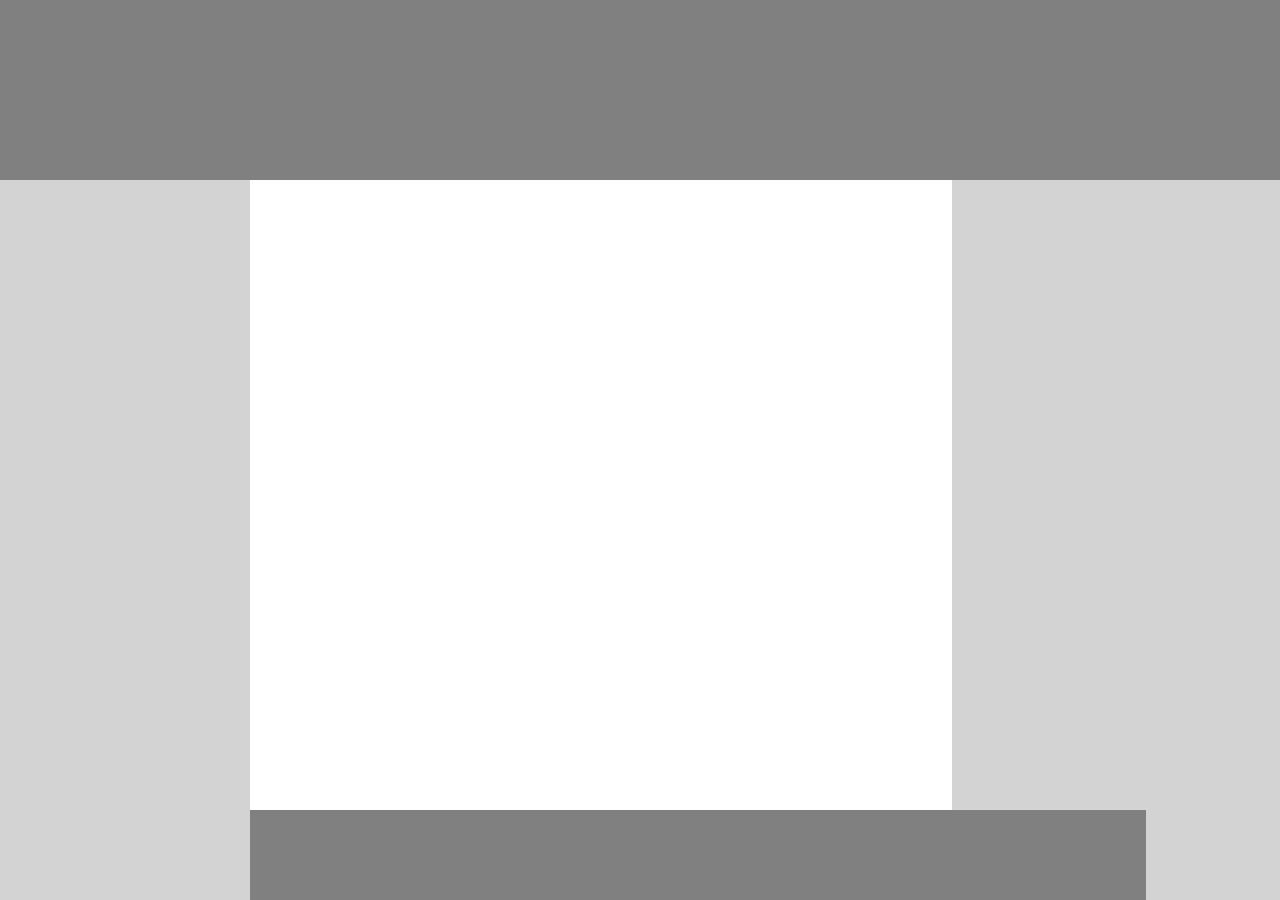
<file: drill-1/index.html>
<!DOCTYPE html>
<html lang="en">
  <head>
    <meta charset="UTF-8" />
    <meta http-equiv="X-UA-Compatible" content="IE=edge" />
    <meta name="viewport" content="width=device-width, initial-scale=1.0" />
    <link rel="stylesheet" href="index.css" />
    <meta name="author" content="Elijah Brandao" />
    <meta name="keywords" content="awesome" />
    <title>Drill 1</title>
  </head>
  <body>
    <header>
      <!-- <h1>this is also a test</h1> -->
    </header>
    <div class="middle"></div>
    <footer class="bottom">
      <!-- <h1>testing</h1> -->
    </footer>
  </body>
</html>
</file>
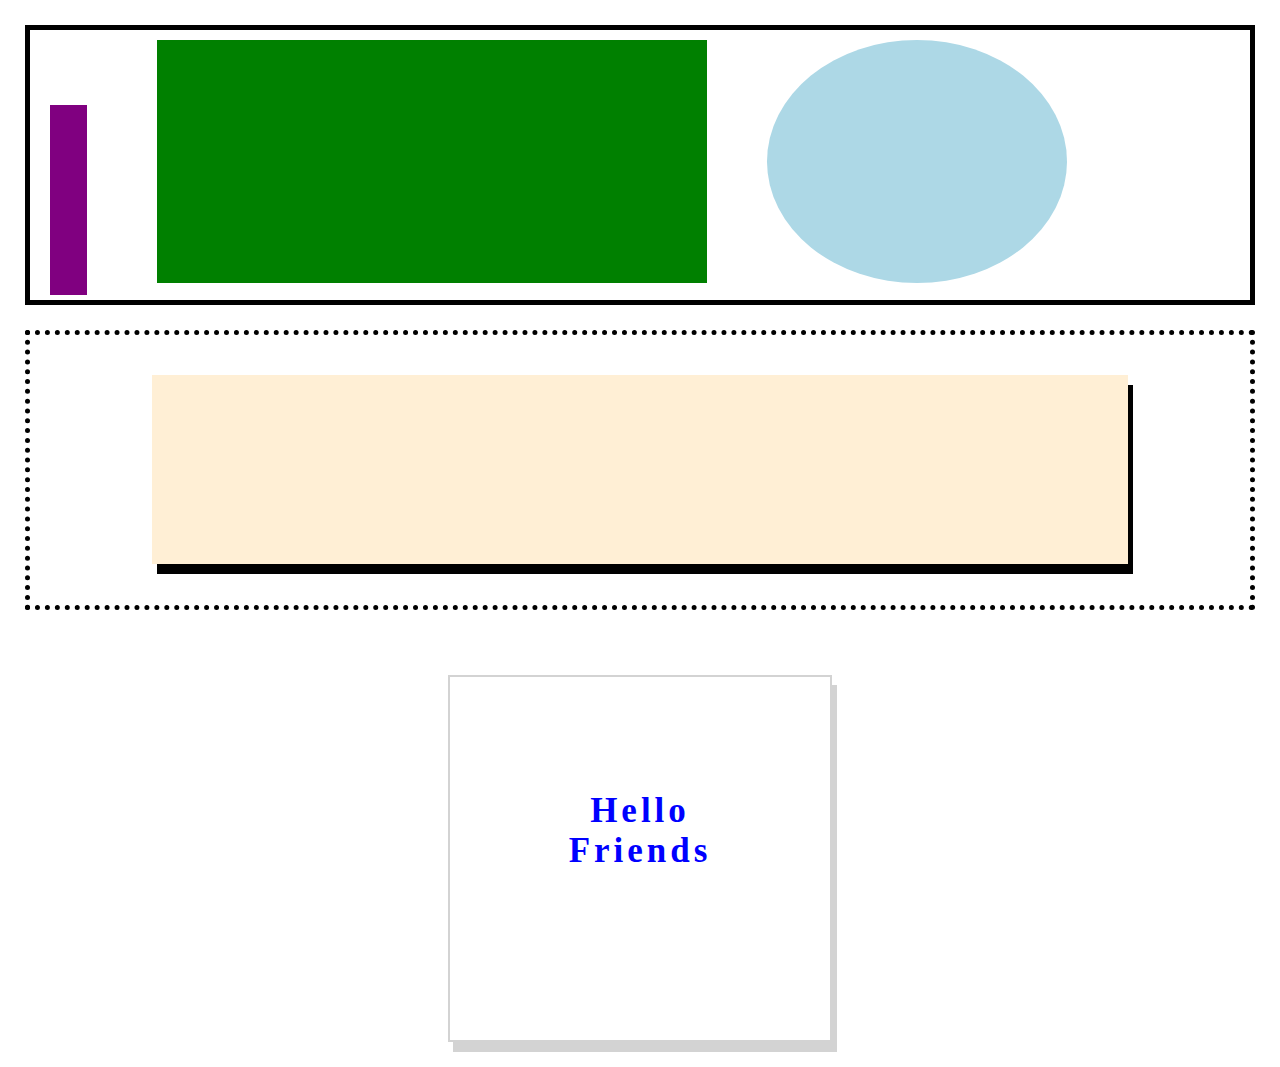
<file: drill-2/index.html>
<!DOCTYPE html>
<html lang="en">
  <head>
    <meta charset="UTF-8" />
    <meta http-equiv="X-UA-Compatible" content="IE=edge" />
    <meta name="viewport" content="width=device-width, initial-scale=1.0" />
    <link rel="stylesheet" href="index.css" />
    <title>Drill 2</title>
  </head>
  <body>
    <header class="top">
      <div class="purple"></div>
      <div class="green"></div>
      <div class="blue"></div>
    </header>
    <div class="middle">
      <div class="box"></div>
    </div>
    <footer>
      <div class="hello">
        <h1>Hello Friends</h1>
      </div>
    </footer>
  </body>
</html>
</file>
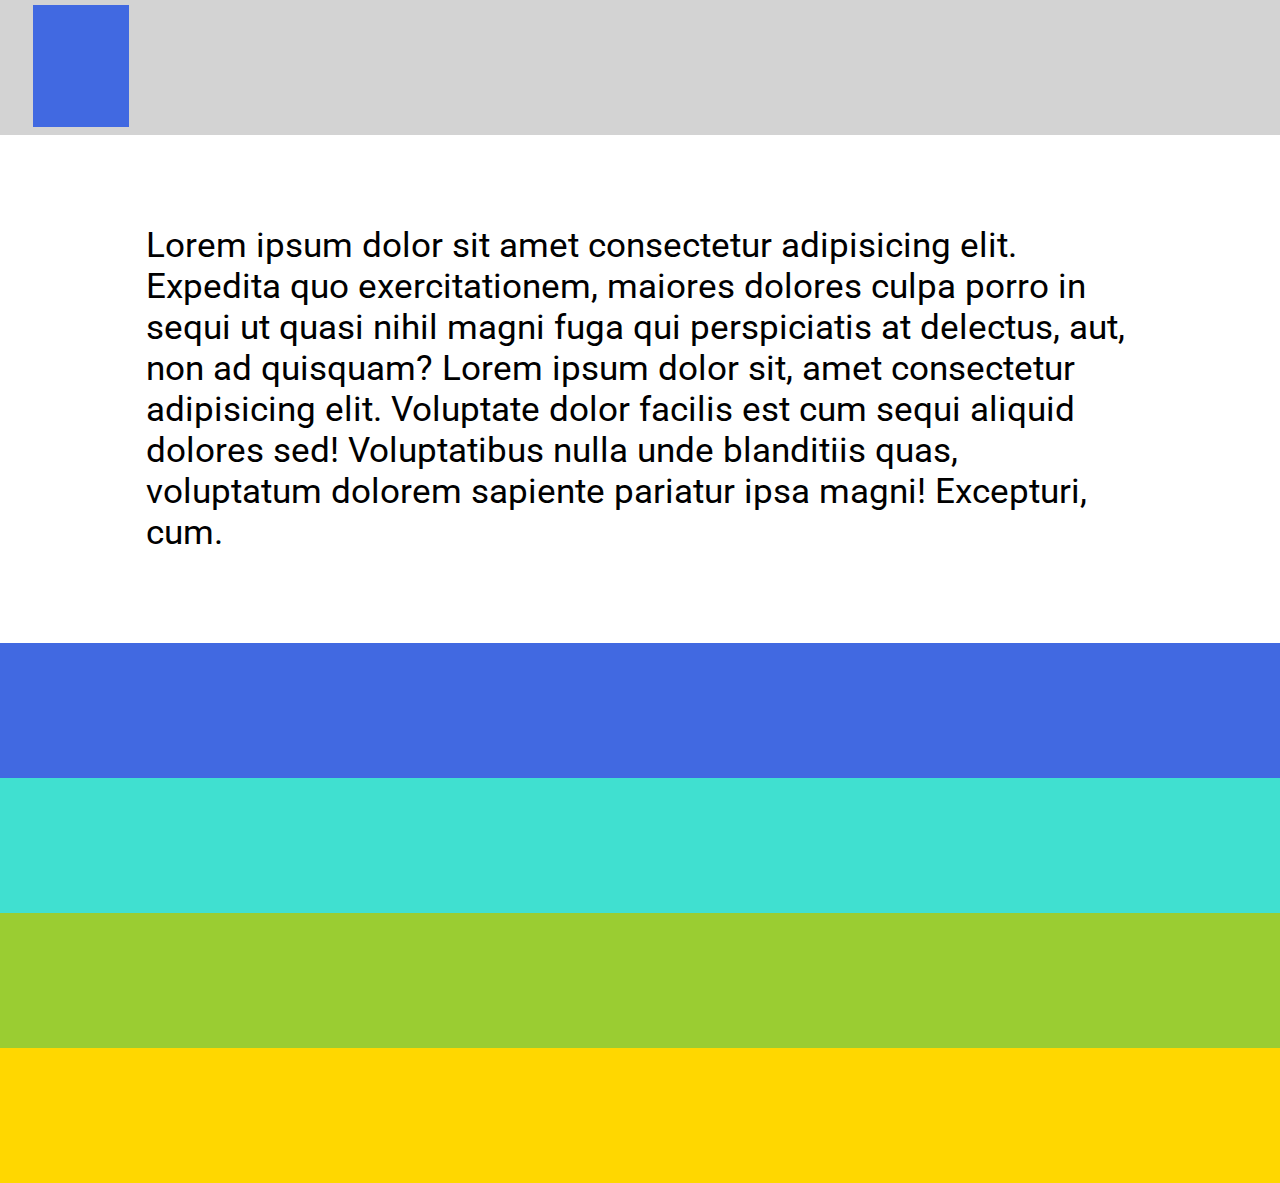
<file: drill-3/index.html>
<!DOCTYPE html>
<html lang="en">
  <head>
    <meta charset="UTF-8" />
    <meta http-equiv="X-UA-Compatible" content="IE=edge" />
    <meta name="viewport" content="width=device-width, initial-scale=1.0" />
    <link rel="stylesheet" href="index.css" />
    <link rel="preconnect" href="https://fonts.gstatic.com" />
    <link
      href="https://fonts.googleapis.com/css2?family=Roboto&display=swap"
      rel="stylesheet"
    />
    <title>Drill 3</title>
  </head>
  <body>
    <header>
      <div class="box"></div>
    </header>
    <div class="main-text">
      <p>
        Lorem ipsum dolor sit amet consectetur adipisicing elit. Expedita quo
        exercitationem, maiores dolores culpa porro in sequi ut quasi nihil
        magni fuga qui perspiciatis at delectus, aut, non ad quisquam? Lorem
        ipsum dolor sit, amet consectetur adipisicing elit. Voluptate dolor
        facilis est cum sequi aliquid dolores sed! Voluptatibus nulla unde
        blanditiis quas, voluptatum dolorem sapiente pariatur ipsa magni!
        Excepturi, cum.
      </p>
    </div>
    <div class="box1"></div>
    <div class="box2"></div>
    <div class="box3"></div>
    <div class="box4"></div>
  </body>
</html>
</file>
<file: drill-1/index.css>
* {
  margin: 0;
  background-color: lightgrey;
}

header {
  height: 20vh;
  background-color: grey;
}

.middle {
  margin-left: 250px;
  margin-right: 328px;
  background-color: white;
  height: 70vh;
}

.bottom {
  /* margin: auto; */
  display: inline;
  background-color: grey;
  position: absolute;
  bottom: 0;
  width: 70vw;
  height: 10vh;
  left: 250px;
}
</file>
<file: drill-2/index.css>
* {
  margin: 0;
}

.top {
  display: flex;
  height: 30vh;
  border: 5px solid black;
  margin: 25px;
}

.purple {
  height: 190px;
  background-color: purple;
  width: 3%;
  margin: 20px;
  margin-top: 75px;
}

.green {
  background-color: green;
  width: 550px;
  height: 90%;
  margin-top: 10px;
  margin-left: 50px;
  margin-right: 50px;
}

.blue {
  background-color: lightblue;
  border-radius: 100%;
  width: 300px;
  height: 90%;
  margin-left: 10px;
  margin-top: 10px;
}

.middle {
  display: flex;
  height: 30vh;
  border: 5px solid black;
  border-style: dotted;
  margin: 25px;
}

.box {
  background-color: papayawhip;
  height: 70%;
  width: 80%;
  margin: 0 auto;
  margin-top: 40px;
  top: 40px;
  box-shadow: 5px 10px;
}

footer {
  position: relative;
  width: 100vw;
  height: 48vh;
  text-align: center;
}

.hello {
  display: flex;
  position: relative;
  box-sizing: border-box;
  background-color: white;
  height: 85%;
  width: 30%;
  margin: 0 auto;
  padding: 5%;
  top: 40px;
  border: 2px solid lightgray;
  box-shadow: 5px 10px lightgray;
}

.hello h1 {
  top: 100px;
  padding: 20%;
  color: blue;
  font-size: 35px;
  letter-spacing: 4px;
}
</file>
<file: drill-3/index.css>
* {
  margin: 0;
  font-family: "Roboto", sans-serif;
}

header {
  display: flex;
  background-color: lightgrey;
  width: 100vw;
  height: 15vh;
}

.box {
  background-color: royalblue;
  margin: 5px;
  margin-left: 33px;
  height: 90%;
  width: 7.5%;
}

.main-text {
  margin: 0 auto;
  width: 85%;
}

p {
  padding: 50px 50px;
  padding-top: 90px;
  padding-bottom: 90px;
  font-size: 35px;
}

.box1 {
  background-color: royalblue;
  height: 15vh;
  width: 100vw;
}

.box2 {
  background-color: turquoise;
  height: 15vh;
  width: 100vw;
}

.box3 {
  background-color: yellowgreen;
  height: 15vh;
  width: 100vw;
}

.box4 {
  background-color: gold;
  height: 15vh;
  width: 100vw;
}
</file>
